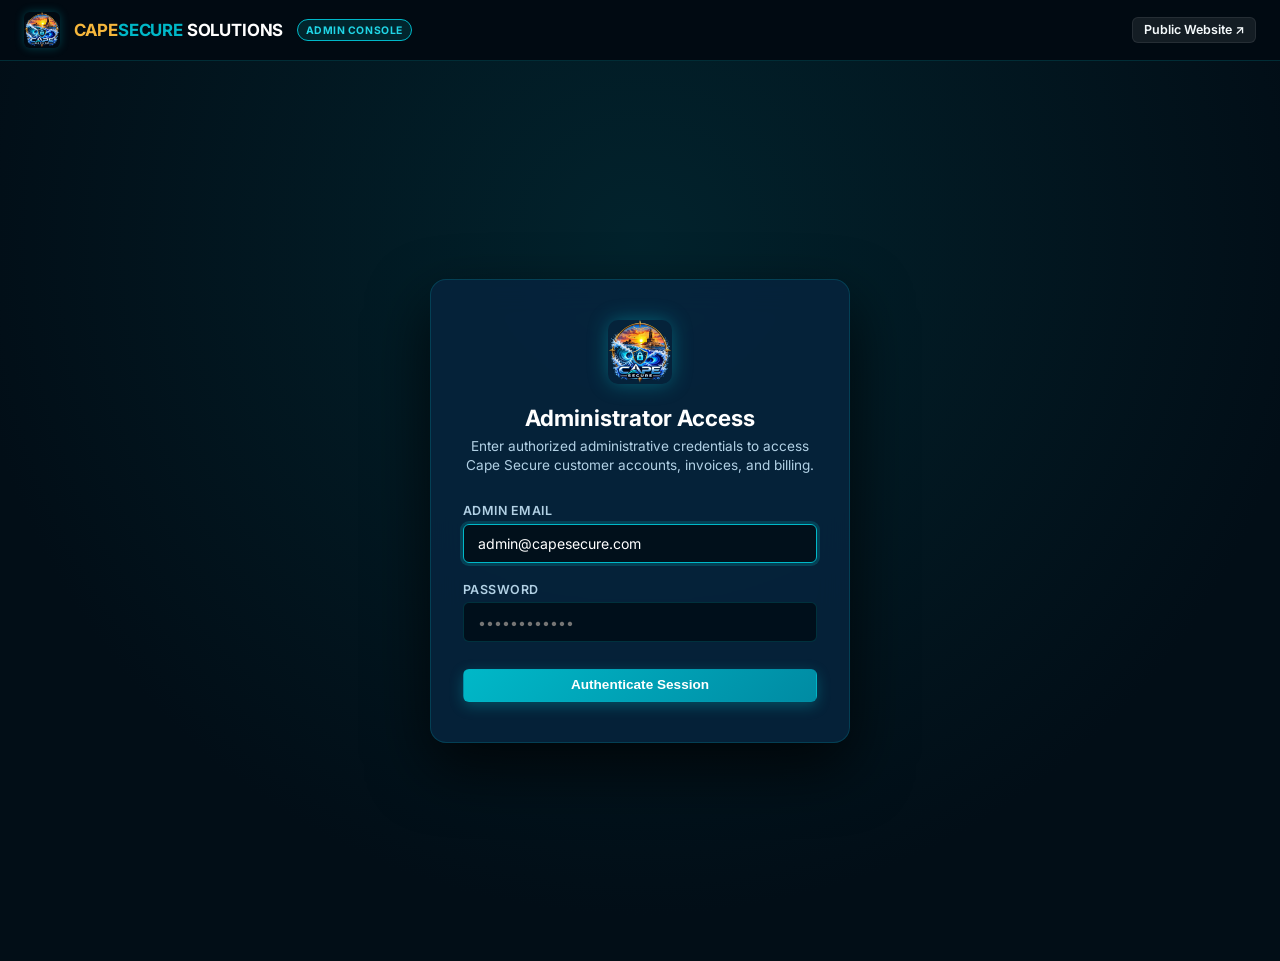
<file: index.html>
<!DOCTYPE html>
<html lang="en">
<head>
  <meta charset="utf-8">
  <meta name="viewport" content="width=device-width, initial-scale=1.0">
  <title>Admin Control Center — Cape Secure Solutions</title>
  <meta name="robots" content="noindex, nofollow">
  <link rel="icon" type="image/png" href="assets/logo/favicon.png">
  <link rel="preconnect" href="https://fonts.googleapis.com">
  <link rel="preconnect" href="https://fonts.gstatic.com" crossorigin>
  <link href="https://fonts.googleapis.com/css2?family=Inter:wght@400;500;600;700;800&display=swap" rel="stylesheet">
  <link rel="stylesheet" href="style.css?v=2.0">
</head>
<body>

  <!-- Top Navbar -->
  <header class="admin-navbar">
    <div class="admin-brand">
      <img src="assets/logo/cape-secure-logo.png" alt="Cape Secure Logo">
      <div class="admin-brand-title">
        <span class="cape">CAPE</span><span class="secure">SECURE</span> SOLUTIONS
      </div>
      <span class="admin-badge">ADMIN CONSOLE</span>
    </div>

    <div class="admin-nav-actions">
      <div class="user-pill" id="userPill" style="display: none;">
        <span class="user-status-dot"></span>
        <span id="userEmailDisplay">admin@capesecure.com</span>
      </div>
      <a href="https://capesecure.vercel.app/" target="_blank" rel="noopener" class="btn btn-secondary btn-sm" id="btnViewPublic">
        Public Website &nearr;
      </a>
      <button type="button" class="btn btn-secondary btn-sm" id="btnLogout" style="display: none;">
        Logout
      </button>
    </div>
  </header>

  <!-- Login Gate (Shown when not authenticated) -->
  <main class="login-view" id="loginGate">
    <div class="login-card">
      <img src="assets/logo/cape-secure-logo.png" alt="Cape Secure Logo" class="login-logo">
      <h1 class="login-title">Administrator Access</h1>
      <p class="login-subtitle">
        Enter authorized administrative credentials to access Cape Secure customer accounts, invoices, and billing.
      </p>

      <div class="login-alert" id="loginAlert"></div>

      <form id="adminLoginForm">
        <div class="form-group" style="text-align: left;">
          <label class="form-label" for="loginEmail">Admin Email</label>
          <input type="email" id="loginEmail" class="form-input" placeholder="admin@capesecure.com" value="admin@capesecure.com" required autofocus>
        </div>
        <div class="form-group" style="text-align: left;">
          <label class="form-label" for="loginPassword">Password</label>
          <input type="password" id="loginPassword" class="form-input" placeholder="••••••••••••" required>
        </div>
        <button type="submit" class="btn btn-primary" style="width: 100%; margin-top: 0.5rem;" id="btnLoginSubmit">
          Authenticate Session
        </button>
      </form>
    </div>
  </main>

  <!-- Authenticated Admin Layout (Shown when logged in) -->
  <div class="admin-container" id="adminDashboard" style="display: none;">

    <!-- Left Navigation Sidebar -->
    <aside class="admin-sidebar">
      <span class="sidebar-heading">Main Navigation</span>
      <div class="admin-nav-item active" data-tab="dashboard">
        <span class="nav-icon">📊</span> Dashboard
      </div>
      <div class="admin-nav-item" data-tab="enquiries">
        <span class="nav-icon">📥</span> Customer Enquiries
      </div>
      <div class="admin-nav-item" data-tab="customers">
        <span class="nav-icon">👥</span> Customers
      </div>
      <div class="admin-nav-item" data-tab="orders">
        <span class="nav-icon">📋</span> Orders & Requests
      </div>
      <div class="admin-nav-item" data-tab="quotations">
        <span class="nav-icon">📑</span> Quotations
      </div>
      <div class="admin-nav-item" data-tab="invoices">
        <span class="nav-icon">🧾</span> Invoices & Payments
      </div>
      <div class="admin-nav-item" data-tab="projects">
        <span class="nav-icon">🚀</span> Projects
      </div>

      <span class="sidebar-heading" style="margin-top: 1rem;">System & Audit</span>
      <div class="admin-nav-item" data-tab="emails">
        <span class="nav-icon">✉️</span> Email Logs
      </div>
      <div class="admin-nav-item" data-tab="audit">
        <span class="nav-icon">📜</span> Audit Logs
      </div>
      <div class="admin-nav-item" data-tab="settings">
        <span class="nav-icon">⚙️</span> Company Settings
      </div>
    </aside>

    <!-- Content Workspace -->
    <main class="admin-main">

      <!-- ===================================================================
           TAB 1: DASHBOARD
           =================================================================== -->
      <section class="tab-pane active" id="tab-dashboard">
        <div class="section-header">
          <div>
            <h2 class="section-title">Operations Command Center</h2>
            <p class="section-desc">Real-time status of enquiries, quotations, billings, and active developments.</p>
          </div>
          <button class="btn btn-secondary btn-sm" id="btnRefreshDashboard">↻ Refresh</button>
        </div>

        <!-- KPI Metrics Grid -->
        <div class="metrics-grid">
          <div class="metric-card">
            <span class="metric-label">New Enquiries</span>
            <span class="metric-val aqua" id="statNewEnquiries">0</span>
          </div>
          <div class="metric-card">
            <span class="metric-label">Reviewing</span>
            <span class="metric-val cyan" id="statReviewing">0</span>
          </div>
          <div class="metric-card">
            <span class="metric-label">Quotations Pending</span>
            <span class="metric-val gold" id="statQuotationPending">0</span>
          </div>
          <div class="metric-card">
            <span class="metric-label">Payment Pending</span>
            <span class="metric-val orange" id="statPaymentPending">0</span>
          </div>
          <div class="metric-card">
            <span class="metric-label">Active Projects</span>
            <span class="metric-val" id="statActiveProjects">0</span>
          </div>
          <div class="metric-card">
            <span class="metric-label">Total Revenue</span>
            <span class="metric-val green" id="statRevenue">₹0</span>
          </div>
          <div class="metric-card">
            <span class="metric-label">Outstanding Balance</span>
            <span class="metric-val gold" id="statBalance">₹0</span>
          </div>
          <div class="metric-card">
            <span class="metric-label">Total Enquiries</span>
            <span class="metric-val" id="statTotalEnquiries">0</span>
          </div>
        </div>

        <!-- Recent Activity Feed -->
        <div class="admin-card">
          <div class="card-title">
            <span>Recent Activity Audit Feed</span>
            <button class="btn btn-secondary btn-sm" onclick="switchTab('audit')">View All Logs &rarr;</button>
          </div>
          <div class="table-responsive">
            <table class="admin-table">
              <thead>
                <tr>
                  <th>Timestamp</th>
                  <th>Action</th>
                  <th>Entity ID</th>
                  <th>Actor</th>
                  <th>Details</th>
                </tr>
              </thead>
              <tbody id="dashboardActivityTable">
                <tr><td colspan="5" style="text-align: center; color: var(--admin-text-dim);">Loading activities...</td></tr>
              </tbody>
            </table>
          </div>
        </div>
      </section>

      <!-- ===================================================================
           TAB: CUSTOMER ENQUIRIES & WORKFLOW
           =================================================================== -->
      <section class="tab-pane" id="tab-enquiries">
        <div class="section-header">
          <div>
            <h2 class="section-title">Customer Enquiries & Quotation Flow</h2>
            <p class="section-desc">Authoritative customer project requests, status workflow progression, and quotation conversion.</p>
          </div>
          <button class="btn btn-secondary btn-sm" id="btnRefreshEnquiries">↻ Refresh</button>
        </div>

        <div class="filter-bar">
          <div class="search-input-wrap">
            <span class="search-icon">🔍</span>
            <input type="text" class="form-input" id="searchEnquiries" placeholder="Search by enquiry ID, customer, business, email...">
          </div>
          <div style="display: flex; gap: 0.5rem;">
            <select class="form-select" id="filterEnquiryStatus" style="width: 200px;">
              <option value="">All Statuses</option>
              <option value="NEW">NEW</option>
              <option value="REVIEWING">REVIEWING</option>
              <option value="CONTACTED">CONTACTED</option>
              <option value="QUOTATION_PREPARED">QUOTATION_PREPARED</option>
              <option value="QUOTATION_SENT">QUOTATION_SENT</option>
              <option value="CUSTOMER_APPROVED">CUSTOMER_APPROVED</option>
              <option value="PAYMENT_PENDING">PAYMENT_PENDING</option>
              <option value="PAYMENT_RECEIVED">PAYMENT_RECEIVED</option>
              <option value="PROJECT_STARTED">PROJECT_STARTED</option>
              <option value="IN_PROGRESS">IN_PROGRESS</option>
              <option value="COMPLETED">COMPLETED</option>
              <option value="CLOSED">CLOSED</option>
              <option value="ON_HOLD">ON_HOLD</option>
              <option value="CANCELLED">CANCELLED</option>
              <option value="REJECTED">REJECTED</option>
            </select>
          </div>
        </div>

        <div class="admin-card">
          <div class="table-responsive">
            <table class="admin-table">
              <thead>
                <tr>
                  <th>Enquiry ID</th>
                  <th>Customer & Business</th>
                  <th>Contact Details</th>
                  <th>Package & Budget</th>
                  <th>Workflow Status</th>
                  <th>Assigned Admin</th>
                  <th>Received Date</th>
                  <th>Actions</th>
                </tr>
              </thead>
              <tbody id="enquiriesTableBody">
                <tr><td colspan="8" style="text-align: center; color: var(--admin-text-dim);">Loading customer enquiries...</td></tr>
              </tbody>
            </table>
          </div>
        </div>
      </section>

      <!-- ===================================================================
           TAB 2: CUSTOMERS
           =================================================================== -->
      <section class="tab-pane" id="tab-customers">
        <div class="section-header">
          <div>
            <h2 class="section-title">Customer Management</h2>
            <p class="section-desc">Directory of all client accounts, order volume, and billing history.</p>
          </div>
        </div>

        <div class="filter-bar">
          <div class="search-input-wrap">
            <span class="search-icon">🔍</span>
            <input type="text" class="form-input" id="searchCustomers" placeholder="Search by name, business, email...">
          </div>
        </div>

        <div class="admin-card">
          <div class="table-responsive">
            <table class="admin-table">
              <thead>
                <tr>
                  <th>Customer ID</th>
                  <th>Client Name</th>
                  <th>Business / Entity</th>
                  <th>Contact</th>
                  <th>Orders</th>
                  <th>Invoices</th>
                  <th>Total Billed</th>
                  <th>Balance</th>
                  <th>Payment Status</th>
                  <th>Actions</th>
                </tr>
              </thead>
              <tbody id="customersTableBody">
                <tr><td colspan="10" style="text-align: center; color: var(--admin-text-dim);">Loading customer data...</td></tr>
              </tbody>
            </table>
          </div>
        </div>
      </section>

      <!-- ===================================================================
           TAB 3: ORDERS & REQUESTS
           =================================================================== -->
      <section class="tab-pane" id="tab-orders">
        <div class="section-header">
          <div>
            <h2 class="section-title">Client Requests & Orders</h2>
            <p class="section-desc">Inbound quotes, package selections, and project requirements from the public website.</p>
          </div>
        </div>

        <div class="filter-bar">
          <div class="search-input-wrap">
            <span class="search-icon">🔍</span>
            <input type="text" class="form-input" id="searchOrders" placeholder="Search order ID, client...">
          </div>
          <div style="display: flex; gap: 0.5rem;">
            <select class="form-select" id="filterOrderStatus" style="width: 180px;">
              <option value="">All Statuses</option>
              <option value="enquiry">Enquiry / New</option>
              <option value="quotation">Quotation Created</option>
              <option value="approved">Quotation Approved</option>
              <option value="invoiceGenerated">Invoice Generated</option>
              <option value="paid">Paid</option>
              <option value="development">Development</option>
              <option value="delivered">Delivered</option>
            </select>
          </div>
        </div>

        <div class="admin-card">
          <div class="table-responsive">
            <table class="admin-table">
              <thead>
                <tr>
                  <th>Order ID</th>
                  <th>Client</th>
                  <th>Package / Plan</th>
                  <th>Requirements</th>
                  <th>Calculated Total</th>
                  <th>Status</th>
                  <th>Date</th>
                  <th>Actions</th>
                </tr>
              </thead>
              <tbody id="ordersTableBody">
                <tr><td colspan="8" style="text-align: center; color: var(--admin-text-dim);">Loading orders...</td></tr>
              </tbody>
            </table>
          </div>
        </div>
      </section>

      <!-- ===================================================================
           TAB 4: QUOTATIONS
           =================================================================== -->
      <section class="tab-pane" id="tab-quotations">
        <div class="section-header">
          <div>
            <h2 class="section-title">Quotation Management</h2>
            <p class="section-desc">Create formal digital quotations with line items, tax, and automatic PDF rendering.</p>
          </div>
          <button class="btn btn-gold" id="btnOpenCreateQuoteModal">+ Create Quotation</button>
        </div>

        <div class="admin-card">
          <div class="table-responsive">
            <table class="admin-table">
              <thead>
                <tr>
                  <th>Quotation ID</th>
                  <th>Order Ref</th>
                  <th>Client</th>
                  <th>Issue Date</th>
                  <th>Valid Until</th>
                  <th>Quoted Total</th>
                  <th>Status</th>
                  <th>Actions</th>
                </tr>
              </thead>
              <tbody id="quotationsTableBody">
                <tr><td colspan="8" style="text-align: center; color: var(--admin-text-dim);">Loading quotations...</td></tr>
              </tbody>
            </table>
          </div>
        </div>
      </section>

      <!-- ===================================================================
           TAB 5: INVOICES & PAYMENTS
           =================================================================== -->
      <section class="tab-pane" id="tab-invoices">
        <div class="section-header">
          <div>
            <h2 class="section-title">Invoices & Billing</h2>
            <p class="section-desc">Official tax invoices, payment reconciliation, and balance monitoring.</p>
          </div>
          <button class="btn btn-gold" id="btnOpenCreateInvoiceModal">+ Create Invoice</button>
        </div>

        <div class="admin-card">
          <div class="table-responsive">
            <table class="admin-table">
              <thead>
                <tr>
                  <th>Invoice ID</th>
                  <th>Order Ref</th>
                  <th>Client</th>
                  <th>Due Date</th>
                  <th>Invoice Total</th>
                  <th>Amount Paid</th>
                  <th>Balance Due</th>
                  <th>Payment Status</th>
                  <th>Actions</th>
                </tr>
              </thead>
              <tbody id="invoicesTableBody">
                <tr><td colspan="9" style="text-align: center; color: var(--admin-text-dim);">Loading invoices...</td></tr>
              </tbody>
            </table>
          </div>
        </div>
      </section>

      <!-- ===================================================================
           TAB 6: PROJECTS LIFECYCLE
           =================================================================== -->
      <section class="tab-pane" id="tab-projects">
        <div class="section-header">
          <div>
            <h2 class="section-title">Project Delivery Lifecycle</h2>
            <p class="section-desc">Manage project milestones: Planning, Design, Development, Testing, Delivery, and Renewals.</p>
          </div>
        </div>

        <div class="admin-card">
          <div class="table-responsive">
            <table class="admin-table">
              <thead>
                <tr>
                  <th>Order ID</th>
                  <th>Client</th>
                  <th>Service</th>
                  <th>Current Stage</th>
                  <th>Kickoff Date</th>
                  <th>Delivery Date</th>
                  <th>Actions</th>
                </tr>
              </thead>
              <tbody id="projectsTableBody">
                <tr><td colspan="7" style="text-align: center; color: var(--admin-text-dim);">Loading projects...</td></tr>
              </tbody>
            </table>
          </div>
        </div>
      </section>

      <!-- ===================================================================
           TAB 7: EMAIL LOGS
           =================================================================== -->
      <section class="tab-pane" id="tab-emails">
        <div class="section-header">
          <div>
            <h2 class="section-title">Transactional Email Logs</h2>
            <p class="section-desc">Brevo transactional email dispatch logs with timestamps and delivery statuses.</p>
          </div>
        </div>

        <div class="admin-card">
          <div class="table-responsive">
            <table class="admin-table">
              <thead>
                <tr>
                  <th>Timestamp</th>
                  <th>Recipient</th>
                  <th>Template / Type</th>
                  <th>Subject</th>
                  <th>Status</th>
                  <th>Reference</th>
                </tr>
              </thead>
              <tbody id="emailLogsTableBody">
                <tr><td colspan="6" style="text-align: center; color: var(--admin-text-dim);">Loading email logs...</td></tr>
              </tbody>
            </table>
          </div>
        </div>
      </section>

      <!-- ===================================================================
           TAB 8: AUDIT LOGS
           =================================================================== -->
      <section class="tab-pane" id="tab-audit">
        <div class="section-header">
          <div>
            <h2 class="section-title">Security & Audit Logs</h2>
            <p class="section-desc">Immutable log of administrator logins, quotation creation, and billing adjustments.</p>
          </div>
        </div>

        <div class="admin-card">
          <div class="table-responsive">
            <table class="admin-table">
              <thead>
                <tr>
                  <th>Timestamp</th>
                  <th>Action</th>
                  <th>Entity ID</th>
                  <th>Actor</th>
                  <th>Details</th>
                </tr>
              </thead>
              <tbody id="auditLogsTableBody">
                <tr><td colspan="5" style="text-align: center; color: var(--admin-text-dim);">Loading audit logs...</td></tr>
              </tbody>
            </table>
          </div>
        </div>
      </section>

      <!-- ===================================================================
           TAB 9: COMPANY SETTINGS
           =================================================================== -->
      <section class="tab-pane" id="tab-settings">
        <div class="section-header">
          <div>
            <h2 class="section-title">Company Settings</h2>
            <p class="section-desc">Configure business branding, payment details (UPI/Bank), and invoice defaults.</p>
          </div>
          <button class="btn btn-primary" id="btnSaveSettings">Save Settings</button>
        </div>

        <form id="settingsForm">
          <div class="admin-card">
            <div class="card-title">Business Profile & Contact</div>
            <div class="form-grid-2">
              <div class="form-group">
                <label class="form-label">Brand Name</label>
                <input type="text" class="form-input" id="cfgBrandName" required>
              </div>
              <div class="form-group">
                <label class="form-label">Legal Name</label>
                <input type="text" class="form-input" id="cfgLegalName" required>
              </div>
              <div class="form-group">
                <label class="form-label">Email</label>
                <input type="email" class="form-input" id="cfgEmail" required>
              </div>
              <div class="form-group">
                <label class="form-label">Phone</label>
                <input type="text" class="form-input" id="cfgPhone" required>
              </div>
              <div class="form-group">
                <label class="form-label">WhatsApp Number</label>
                <input type="text" class="form-input" id="cfgWhatsApp" required>
              </div>
              <div class="form-group">
                <label class="form-label">City, State</label>
                <input type="text" class="form-input" id="cfgCityState" required>
              </div>
            </div>
          </div>

          <div class="admin-card">
            <div class="card-title">Banking & UPI Payment Configuration</div>
            <div class="form-grid-3">
              <div class="form-group">
                <label class="form-label">UPI ID</label>
                <input type="text" class="form-input" id="cfgUpiId">
              </div>
              <div class="form-group">
                <label class="form-label">Bank Name</label>
                <input type="text" class="form-input" id="cfgBankName">
              </div>
              <div class="form-group">
                <label class="form-label">Account Number</label>
                <input type="text" class="form-input" id="cfgAccountNo">
              </div>
              <div class="form-group">
                <label class="form-label">IFSC Code</label>
                <input type="text" class="form-input" id="cfgIfsc">
              </div>
              <div class="form-group">
                <label class="form-label">Branch</label>
                <input type="text" class="form-input" id="cfgBranch">
              </div>
              <div class="form-group">
                <label class="form-label">GST / Tax Rate (%)</label>
                <input type="number" class="form-input" id="cfgTaxRate" step="0.5">
              </div>
            </div>
          </div>

          <div class="admin-card">
            <div class="card-title">Default Terms & Conditions</div>
            <div class="form-group">
              <label class="form-label">Quotation Terms</label>
              <textarea class="form-textarea" id="cfgQuoteTerms" rows="3"></textarea>
            </div>
            <div class="form-group">
              <label class="form-label">Invoice Terms</label>
              <textarea class="form-textarea" id="cfgInvoiceTerms" rows="3"></textarea>
            </div>
          </div>
        </form>
      </section>

    </main>
  </div>

  <!-- =========================================================================
       MODALS
       ========================================================================= -->

  <!-- Modal: Create Quotation -->
  <div class="modal-overlay" id="modalCreateQuote">
    <div class="modal-card">
      <div class="modal-header">
        <h3 class="modal-title">Create Formal Quotation</h3>
        <button class="modal-close" onclick="closeModal('modalCreateQuote')">&times;</button>
      </div>
      <div class="modal-body">
        <form id="createQuoteForm">
          <div class="form-group">
            <label class="form-label">Select Order Reference</label>
            <select class="form-select" id="quoteOrderIdSelect" required>
              <option value="">Select an order...</option>
            </select>
          </div>
          <div class="form-grid-2">
            <div class="form-group">
              <label class="form-label">Issue Date</label>
              <input type="date" class="form-input" id="quoteIssueDate" required>
            </div>
            <div class="form-group">
              <label class="form-label">Valid Until</label>
              <input type="date" class="form-input" id="quoteValidUntil" required>
            </div>
          </div>
          <div class="form-group">
            <label class="form-label">Quotation Notes</label>
            <textarea class="form-textarea" id="quoteNotes" rows="2" placeholder="Custom note for the client..."></textarea>
          </div>
          <div class="form-group" style="margin-top: 0.5rem;">
            <label style="display: flex; align-items: center; gap: 0.5rem; font-size: 0.85rem; cursor: pointer;">
              <input type="checkbox" id="quoteSendEmail" checked>
              Auto-dispatch Quotation Email with PDF link to client
            </label>
          </div>
        </form>
      </div>
      <div class="modal-footer">
        <button type="button" class="btn btn-secondary" onclick="closeModal('modalCreateQuote')">Cancel</button>
        <button type="button" class="btn btn-primary" id="btnSubmitCreateQuote">Generate Quotation</button>
      </div>
    </div>
  </div>

  <!-- Modal: Create Invoice -->
  <div class="modal-overlay" id="modalCreateInvoice">
    <div class="modal-card">
      <div class="modal-header">
        <h3 class="modal-title">Generate Tax Invoice</h3>
        <button class="modal-close" onclick="closeModal('modalCreateInvoice')">&times;</button>
      </div>
      <div class="modal-body">
        <form id="createInvoiceForm">
          <div class="form-group">
            <label class="form-label">Select Order Reference</label>
            <select class="form-select" id="invoiceOrderIdSelect" required>
              <option value="">Select an order...</option>
            </select>
          </div>
          <div class="form-grid-2">
            <div class="form-group">
              <label class="form-label">Invoice Date</label>
              <input type="date" class="form-input" id="invoiceDate" required>
            </div>
            <div class="form-group">
              <label class="form-label">Due Date</label>
              <input type="date" class="form-input" id="invoiceDueDate" required>
            </div>
          </div>
          <div class="form-group">
            <label class="form-label">Invoice Notes</label>
            <textarea class="form-textarea" id="invoiceNotes" rows="2" placeholder="Payment terms or instructions..."></textarea>
          </div>
          <div class="form-group" style="margin-top: 0.5rem;">
            <label style="display: flex; align-items: center; gap: 0.5rem; font-size: 0.85rem; cursor: pointer;">
              <input type="checkbox" id="invoiceSendEmail" checked>
              Auto-dispatch Invoice Email with PDF link to client
            </label>
          </div>
        </form>
      </div>
      <div class="modal-footer">
        <button type="button" class="btn btn-secondary" onclick="closeModal('modalCreateInvoice')">Cancel</button>
        <button type="button" class="btn btn-primary" id="btnSubmitCreateInvoice">Issue Invoice</button>
      </div>
    </div>
  </div>

  <!-- Modal: Record Payment -->
  <div class="modal-overlay" id="modalRecordPayment">
    <div class="modal-card">
      <div class="modal-header">
        <h3 class="modal-title">Record Payment</h3>
        <button class="modal-close" onclick="closeModal('modalRecordPayment')">&times;</button>
      </div>
      <div class="modal-body">
        <form id="recordPaymentForm">
          <input type="hidden" id="payInvoiceId">
          <div class="form-group">
            <label class="form-label">Invoice Reference</label>
            <input type="text" class="form-input" id="payInvoiceDisplay" readonly>
          </div>
          <div class="form-grid-2">
            <div class="form-group">
              <label class="form-label">Amount (₹)</label>
              <input type="number" class="form-input" id="payAmount" min="1" step="any" required>
            </div>
            <div class="form-group">
              <label class="form-label">Payment Method</label>
              <select class="form-select" id="payMethod">
                <option value="UPI">UPI / GPay / PhonePe</option>
                <option value="Bank Transfer">Bank Transfer (NEFT/IMPS)</option>
                <option value="Cash">Cash</option>
                <option value="Gateway">Online Gateway</option>
                <option value="Other">Other</option>
              </select>
            </div>
          </div>
          <div class="form-grid-2">
            <div class="form-group">
              <label class="form-label">Transaction / Ref ID</label>
              <input type="text" class="form-input" id="payRefId" placeholder="UTR or Transaction #">
            </div>
            <div class="form-group">
              <label class="form-label">Payment Date</label>
              <input type="date" class="form-input" id="payDate" required>
            </div>
          </div>
          <div class="form-group">
            <label class="form-label">Payment Notes</label>
            <input type="text" class="form-input" id="payNotes" placeholder="Advance 50%, Final settlement, etc.">
          </div>
          <div class="form-group">
            <label style="display: flex; align-items: center; gap: 0.5rem; font-size: 0.85rem; cursor: pointer;">
              <input type="checkbox" id="paySendReceipt" checked>
              Send Payment Confirmation & Receipt Email to client
            </label>
          </div>
        </form>
      </div>
      <div class="modal-footer">
        <button type="button" class="btn btn-secondary" onclick="closeModal('modalRecordPayment')">Cancel</button>
        <button type="button" class="btn btn-primary" id="btnSubmitPayment">Record Payment</button>
      </div>
    </div>
  </div>

  <!-- Modal: Customer Enquiry Detail & Workflow Actions -->
  <div class="modal-overlay" id="modalEnquiryDetail">
    <div class="modal-card" style="max-width: 800px;">
      <div class="modal-header">
        <h3 class="modal-title" id="enqModalTitle">Customer Enquiry</h3>
        <button class="modal-close" onclick="closeModal('modalEnquiryDetail')">&times;</button>
      </div>
      <div class="modal-body" id="enqModalBody">
        <!-- Rendered dynamically by renderEnquiryModal -->
      </div>
      <div class="modal-footer" style="display: flex; justify-content: space-between; align-items: center;">
        <button type="button" class="btn btn-gold" id="btnEnqCreateQuotation">Prepare Quotation &rarr;</button>
        <button type="button" class="btn btn-secondary" onclick="closeModal('modalEnquiryDetail')">Close</button>
      </div>
    </div>
  </div>

  <!-- Modal: Customer Profile & Order History -->
  <div class="modal-overlay" id="modalCustomerProfile">
    <div class="modal-card" style="max-width: 750px;">
      <div class="modal-header">
        <h3 class="modal-title" id="custModalTitle">Customer Profile</h3>
        <button class="modal-close" onclick="closeModal('modalCustomerProfile')">&times;</button>
      </div>
      <div class="modal-body" id="custModalBody">
        <!-- Rendered dynamically -->
      </div>
      <div class="modal-footer">
        <button type="button" class="btn btn-secondary" onclick="closeModal('modalCustomerProfile')">Close</button>
      </div>
    </div>
  </div>

  <!-- Toast Notification Container -->
  <div class="admin-toast-container" id="toastContainer"></div>

  <!-- Scripts -->
  <script src="config.js?v=2.0"></script>
  <script src="app.js?v=2.0"></script>
</body>
</html>
</file>
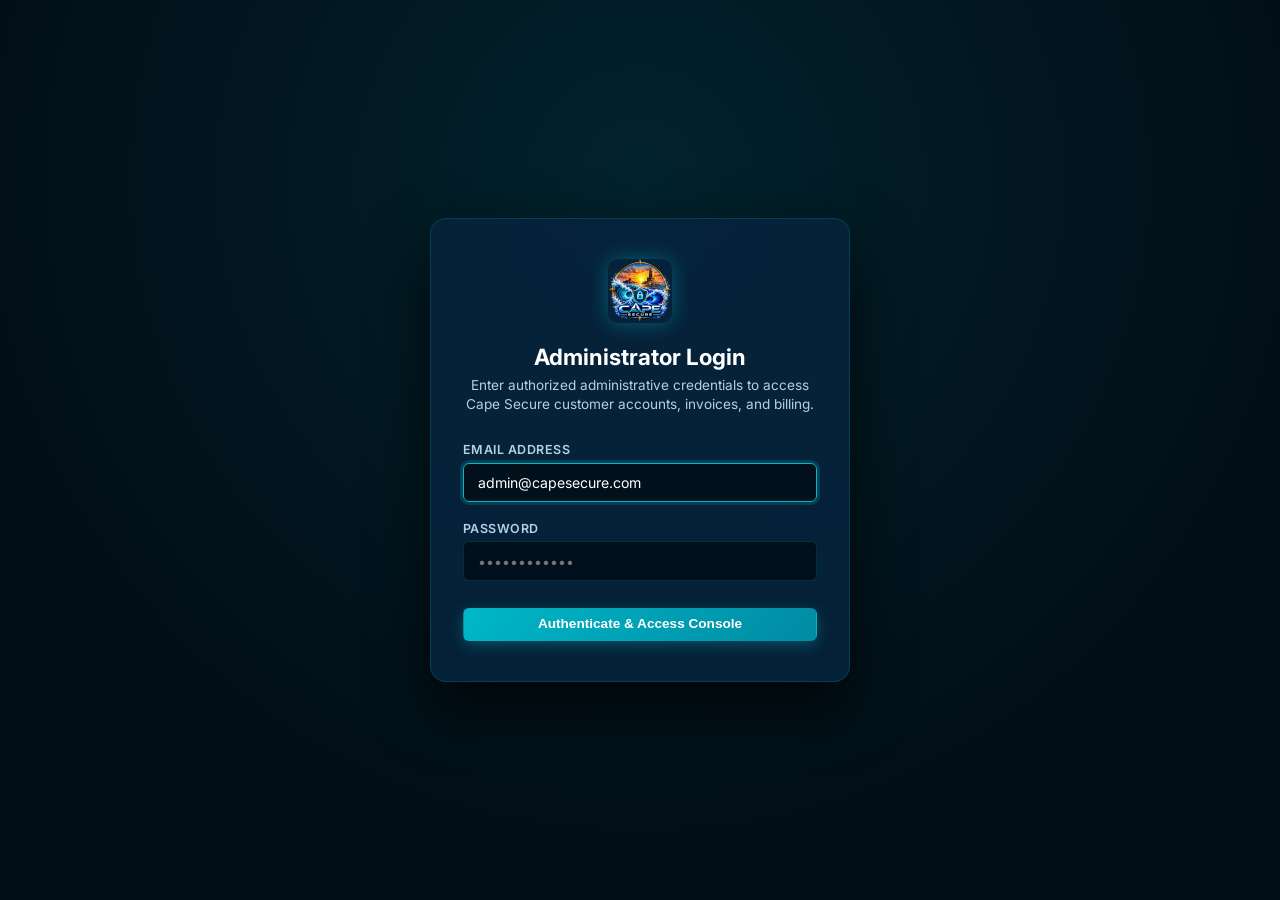
<file: login.html>
<!DOCTYPE html>
<html lang="en">
<head>
  <meta charset="utf-8">
  <meta name="viewport" content="width=device-width, initial-scale=1.0">
  <title>Admin Login — Cape Secure Solutions</title>
  <meta name="robots" content="noindex, nofollow">
  <link rel="icon" type="image/png" href="assets/logo/favicon.png">
  <link rel="preconnect" href="https://fonts.googleapis.com">
  <link rel="preconnect" href="https://fonts.gstatic.com" crossorigin>
  <link href="https://fonts.googleapis.com/css2?family=Inter:wght@400;500;600;700;800&display=swap" rel="stylesheet">
  <link rel="stylesheet" href="style.css?v=2.0">
</head>
<body style="background: #020e17;">

  <div class="login-view">
    <div class="login-card">
      <img src="assets/logo/cape-secure-logo.png" alt="Cape Secure Logo" class="login-logo">
      <h1 class="login-title">Administrator Login</h1>
      <p class="login-subtitle">
        Enter authorized administrative credentials to access Cape Secure customer accounts, invoices, and billing.
      </p>

      <div class="login-alert" id="loginAlert"></div>

      <form id="standaloneLoginForm">
        <div class="form-group" style="text-align: left;">
          <label class="form-label" for="standaloneEmail">Email Address</label>
          <input type="email" id="standaloneEmail" class="form-input" placeholder="admin@capesecure.com" value="admin@capesecure.com" required autofocus>
        </div>
        <div class="form-group" style="text-align: left;">
          <label class="form-label" for="standalonePassword">Password</label>
          <input type="password" id="standalonePassword" class="form-input" placeholder="••••••••••••" required>
        </div>
        <button type="submit" class="btn btn-primary" style="width: 100%; margin-top: 0.5rem;" id="btnLoginSubmit">
          Authenticate & Access Console
        </button>
      </form>
    </div>
  </div>

  <div class="admin-toast-container" id="toastContainer"></div>

  <script src="config.js?v=2.0"></script>
  <script>
    const form = document.getElementById('standaloneLoginForm');
    const alertBox = document.getElementById('loginAlert');
    const apiBase = (window.ADMIN_CONFIG && window.ADMIN_CONFIG.API_BASE_URL) || window.location.origin;

    form.addEventListener('submit', async (e) => {
      e.preventDefault();
      const email = document.getElementById('standaloneEmail').value.trim();
      const password = document.getElementById('standalonePassword').value;
      const btn = document.getElementById('btnLoginSubmit');

      btn.disabled = true;
      btn.innerText = 'Verifying Credentials...';
      alertBox.className = 'login-alert';
      alertBox.style.display = 'none';

      const configuredAdmin = (window.ADMIN_CONFIG && window.ADMIN_CONFIG.ADMIN_CREDENTIALS) || {
        email: 'admin@capesecure.com',
        password: 'CapeSecure@2026!',
        name: 'Master Administrator',
        role: 'admin'
      };

      const isMasterAdmin = (
        email.toLowerCase() === configuredAdmin.email.toLowerCase() &&
        password === configuredAdmin.password
      );

      try {
        const res = await fetch(`${apiBase}/api/auth/login`, {
          method: 'POST',
          headers: { 'Content-Type': 'application/json' },
          body: JSON.stringify({ email, password })
        });
        const data = await res.json().catch(() => ({}));

        if (res.ok && data.success && data.token) {
          localStorage.setItem('cape_admin_session_token', data.token);
          if (data.user) {
            localStorage.setItem('cape_admin_user', JSON.stringify(data.user));
          }
          window.location.href = 'index.html';
          return;
        }

        if (isMasterAdmin) {
          const masterToken = 'cs_admin_' + btoa(`${configuredAdmin.email}:${Date.now()}`);
          localStorage.setItem('cape_admin_session_token', masterToken);
          localStorage.setItem('cape_admin_user', JSON.stringify({
            email: configuredAdmin.email,
            name: configuredAdmin.name,
            role: configuredAdmin.role
          }));
          window.location.href = 'index.html';
          return;
        }

        alertBox.className = 'login-alert error';
        alertBox.innerText = data.message || 'Invalid administrator email or password.';
        alertBox.style.display = 'block';
      } catch (err) {
        if (isMasterAdmin) {
          const masterToken = 'cs_admin_' + btoa(`${configuredAdmin.email}:${Date.now()}`);
          localStorage.setItem('cape_admin_session_token', masterToken);
          localStorage.setItem('cape_admin_user', JSON.stringify({
            email: configuredAdmin.email,
            name: configuredAdmin.name,
            role: configuredAdmin.role
          }));
          window.location.href = 'index.html';
          return;
        }
        alertBox.className = 'login-alert error';
        alertBox.innerText = 'Unable to connect to backend API server.';
        alertBox.style.display = 'block';
      } finally {
        btn.disabled = false;
        btn.innerText = 'Authenticate & Access Console';
      }
    });
  </script>
</body>
</html>
</file>
<file: style.css>
/* ==========================================================================
   Cape Secure Solutions — Standalone Admin Application Stylesheet
   Theme: Deep Maritime Cyber Navy (#020e17, #031422, #00b8c8, #f6b73c)
   ========================================================================== */

:root {
  --admin-bg-base: #020e17;
  --admin-bg-card: rgba(6, 36, 61, 0.72);
  --admin-bg-card-hover: rgba(10, 48, 80, 0.88);
  --admin-header-bg: #010a12;
  --admin-sidebar-bg: #020f1a;
  
  --admin-border: rgba(0, 184, 200, 0.2);
  --admin-border-subtle: rgba(255, 255, 255, 0.08);
  --admin-border-highlight: #00b8c8;
  
  --admin-cyan: #00b8c8;
  --admin-aqua: #20d5e6;
  --admin-gold: #f6b73c;
  --admin-green: #10b981;
  --admin-red: #ef4444;
  --admin-orange: #f97316;
  
  --admin-text-main: #f5fafc;
  --admin-text-sub: #b2d1e5;
  --admin-text-dim: #7899b5;
  
  --font-family: 'Inter', system-ui, -apple-system, BlinkMacSystemFont, "Segoe UI", Roboto, sans-serif;
  --radius-sm: 6px;
  --radius-md: 10px;
  --radius-lg: 16px;
  --shadow-card: 0 8px 32px 0 rgba(0, 0, 0, 0.37);
  --transition: all 0.2s cubic-bezier(0.16, 1, 0.3, 1);
}

* {
  box-sizing: border-box;
  margin: 0;
  padding: 0;
}

body {
  font-family: var(--font-family);
  background-color: var(--admin-bg-base);
  color: var(--admin-text-main);
  min-height: 100vh;
  display: flex;
  flex-direction: column;
  overflow-x: hidden;
  -webkit-font-smoothing: antialiased;
}

/* ==========================================================================
   Top Header / Navbar
   ========================================================================== */
.admin-navbar {
  background: var(--admin-header-bg);
  border-bottom: 1px solid var(--admin-border);
  padding: 0.75rem 1.5rem;
  display: flex;
  align-items: center;
  justify-content: space-between;
  position: sticky;
  top: 0;
  z-index: 1000;
  backdrop-filter: blur(12px);
}

.admin-brand {
  display: flex;
  align-items: center;
  gap: 0.85rem;
  text-decoration: none;
  color: #fff;
}

.admin-brand img {
  width: 36px;
  height: 36px;
  border-radius: var(--radius-sm);
  object-fit: cover;
  box-shadow: 0 0 10px rgba(0, 184, 200, 0.3);
}

.admin-brand-title {
  font-size: 1.05rem;
  font-weight: 700;
  letter-spacing: -0.01em;
}

.admin-brand-title span.cape { color: var(--admin-gold); }
.admin-brand-title span.secure { color: var(--admin-cyan); }

.admin-badge {
  font-size: 0.65rem;
  background: rgba(0, 184, 200, 0.15);
  border: 1px solid var(--admin-cyan);
  color: var(--admin-aqua);
  padding: 0.2rem 0.5rem;
  border-radius: 999px;
  font-weight: 700;
  text-transform: uppercase;
  letter-spacing: 0.05em;
}

.admin-nav-actions {
  display: flex;
  align-items: center;
  gap: 0.75rem;
}

.user-pill {
  display: flex;
  align-items: center;
  gap: 0.5rem;
  font-size: 0.8rem;
  color: var(--admin-text-sub);
  background: rgba(255, 255, 255, 0.04);
  padding: 0.35rem 0.75rem;
  border-radius: 999px;
  border: 1px solid var(--admin-border-subtle);
}

.user-status-dot {
  width: 8px;
  height: 8px;
  background: var(--admin-green);
  border-radius: 50%;
  box-shadow: 0 0 6px var(--admin-green);
}

/* ==========================================================================
   Layout & Sidebar
   ========================================================================== */
.admin-container {
  display: flex;
  flex: 1;
}

.admin-sidebar {
  width: 250px;
  background: var(--admin-sidebar-bg);
  border-right: 1px solid var(--admin-border);
  padding: 1.25rem 0.75rem;
  display: flex;
  flex-direction: column;
  gap: 0.35rem;
  flex-shrink: 0;
}

.sidebar-heading {
  font-size: 0.68rem;
  text-transform: uppercase;
  letter-spacing: 0.08em;
  color: var(--admin-text-dim);
  padding: 0.5rem 0.75rem 0.25rem;
  font-weight: 700;
}

.admin-nav-item {
  display: flex;
  align-items: center;
  gap: 0.75rem;
  padding: 0.7rem 0.85rem;
  border-radius: var(--radius-sm);
  color: var(--admin-text-sub);
  cursor: pointer;
  font-size: 0.88rem;
  font-weight: 500;
  transition: var(--transition);
  border-left: 3px solid transparent;
}

.admin-nav-item:hover {
  background: rgba(0, 184, 200, 0.08);
  color: var(--admin-text-main);
  border-left-color: rgba(0, 184, 200, 0.4);
}

.admin-nav-item.active {
  background: rgba(0, 184, 200, 0.16);
  color: #fff;
  border-left-color: var(--admin-cyan);
  font-weight: 600;
}

.admin-nav-item .nav-icon {
  font-size: 1.1rem;
  width: 22px;
  display: inline-flex;
  justify-content: center;
}

/* ==========================================================================
   Main Content Pane
   ========================================================================== */
.admin-main {
  flex: 1;
  padding: 1.75rem 2rem;
  overflow-y: auto;
  max-width: 1440px;
}

.tab-pane {
  display: none;
  animation: fadeIn 0.25s ease-out;
}

.tab-pane.active {
  display: block;
}

@keyframes fadeIn {
  from { opacity: 0; transform: translateY(4px); }
  to { opacity: 1; transform: translateY(0); }
}

/* Section Header */
.section-header {
  display: flex;
  align-items: center;
  justify-content: space-between;
  margin-bottom: 1.5rem;
  flex-wrap: wrap;
  gap: 1rem;
}

.section-title {
  font-size: 1.4rem;
  font-weight: 700;
  color: #fff;
  display: flex;
  align-items: center;
  gap: 0.5rem;
}

.section-desc {
  font-size: 0.85rem;
  color: var(--admin-text-sub);
  margin-top: 0.2rem;
}

/* ==========================================================================
   KPI Metrics Grid
   ========================================================================== */
.metrics-grid {
  display: grid;
  grid-template-columns: repeat(auto-fit, minmax(200px, 1fr));
  gap: 1rem;
  margin-bottom: 2rem;
}

.metric-card {
  background: var(--admin-bg-card);
  border: 1px solid var(--admin-border);
  padding: 1.25rem;
  border-radius: var(--radius-md);
  position: relative;
  overflow: hidden;
  box-shadow: var(--shadow-card);
  transition: var(--transition);
}

.metric-card:hover {
  transform: translateY(-2px);
  border-color: var(--admin-cyan);
  background: var(--admin-bg-card-hover);
}

.metric-card::after {
  content: '';
  position: absolute;
  top: 0;
  left: 0;
  width: 100%;
  height: 3px;
  background: linear-gradient(90deg, var(--admin-cyan), var(--admin-gold));
}

.metric-label {
  font-size: 0.75rem;
  font-weight: 600;
  text-transform: uppercase;
  letter-spacing: 0.05em;
  color: var(--admin-text-dim);
  display: block;
  margin-bottom: 0.35rem;
}

.metric-val {
  font-size: 1.8rem;
  font-weight: 800;
  color: #fff;
  line-height: 1.1;
}

.metric-val.cyan { color: var(--admin-aqua); }
.metric-val.gold { color: var(--admin-gold); }
.metric-val.green { color: var(--admin-green); }

/* ==========================================================================
   Cards & Data Tables
   ========================================================================== */
.admin-card {
  background: var(--admin-bg-card);
  border: 1px solid var(--admin-border);
  border-radius: var(--radius-md);
  padding: 1.5rem;
  margin-bottom: 1.5rem;
  box-shadow: var(--shadow-card);
}

.card-title {
  font-size: 1.1rem;
  font-weight: 700;
  color: #fff;
  margin-bottom: 1rem;
  display: flex;
  align-items: center;
  justify-content: space-between;
}

.table-responsive {
  width: 100%;
  overflow-x: auto;
  border-radius: var(--radius-sm);
}

.admin-table {
  width: 100%;
  border-collapse: collapse;
  text-align: left;
  font-size: 0.85rem;
}

.admin-table th {
  background: rgba(1, 15, 26, 0.9);
  color: var(--admin-text-sub);
  padding: 0.85rem 1rem;
  font-weight: 600;
  text-transform: uppercase;
  font-size: 0.7rem;
  letter-spacing: 0.06em;
  border-bottom: 1px solid var(--admin-border);
  white-space: nowrap;
}

.admin-table td {
  padding: 0.85rem 1rem;
  border-bottom: 1px solid var(--admin-border-subtle);
  color: var(--admin-text-main);
  vertical-align: middle;
}

.admin-table tbody tr {
  transition: background 0.15s ease;
}

.admin-table tbody tr:hover {
  background: rgba(0, 184, 200, 0.06);
}

/* ==========================================================================
   Badges & Status Pills
   ========================================================================== */
.status-pill {
  display: inline-flex;
  align-items: center;
  gap: 0.35rem;
  padding: 0.25rem 0.6rem;
  border-radius: 999px;
  font-size: 0.72rem;
  font-weight: 700;
  text-transform: uppercase;
  letter-spacing: 0.04em;
  white-space: nowrap;
}

.status-enquiry, .status-new {
  background: rgba(0, 184, 200, 0.15);
  color: var(--admin-aqua);
  border: 1px solid rgba(0, 184, 200, 0.3);
}

.status-reviewing, .status-contacted {
  background: rgba(56, 189, 248, 0.15);
  color: #38bdf8;
  border: 1px solid rgba(56, 189, 248, 0.3);
}

.status-quotation, .status-sent, .status-quotation_prepared, .status-quotation_sent {
  background: rgba(246, 183, 60, 0.15);
  color: var(--admin-gold);
  border: 1px solid rgba(246, 183, 60, 0.3);
}

.status-approved, .status-customer_approved, .status-paid, .status-payment_received, .status-completed {
  background: rgba(16, 185, 129, 0.15);
  color: var(--admin-green);
  border: 1px solid rgba(16, 185, 129, 0.3);
}

.status-pending, .status-payment_pending, .status-invoicegenerated, .status-partiallypaid {
  background: rgba(249, 115, 22, 0.15);
  color: var(--admin-orange);
  border: 1px solid rgba(249, 115, 22, 0.3);
}

.status-development, .status-testing, .status-project_started, .status-in_progress {
  background: rgba(139, 92, 246, 0.15);
  color: #c4b5fd;
  border: 1px solid rgba(139, 92, 246, 0.3);
}

.status-cancelled, .status-rejected {
  background: rgba(239, 68, 68, 0.15);
  color: var(--admin-red);
  border: 1px solid rgba(239, 68, 68, 0.3);
}

.status-on_hold, .status-closed {
  background: rgba(148, 163, 184, 0.15);
  color: #94a3b8;
  border: 1px solid rgba(148, 163, 184, 0.3);
}

/* ==========================================================================
   Buttons & Controls
   ========================================================================== */
.btn {
  display: inline-flex;
  align-items: center;
  justify-content: center;
  gap: 0.45rem;
  padding: 0.55rem 1.1rem;
  border-radius: var(--radius-sm);
  font-size: 0.85rem;
  font-weight: 600;
  cursor: pointer;
  transition: var(--transition);
  border: 1px solid transparent;
  text-decoration: none;
  line-height: 1;
}

.btn-primary {
  background: linear-gradient(135deg, var(--admin-cyan), #008ba3);
  color: #fff;
  box-shadow: 0 4px 14px rgba(0, 184, 200, 0.3);
}

.btn-primary:hover {
  background: linear-gradient(135deg, var(--admin-aqua), var(--admin-cyan));
  transform: translateY(-1px);
  box-shadow: 0 6px 20px rgba(0, 184, 200, 0.45);
}

.btn-secondary {
  background: rgba(255, 255, 255, 0.08);
  color: var(--admin-text-main);
  border-color: var(--admin-border-subtle);
}

.btn-secondary:hover {
  background: rgba(255, 255, 255, 0.14);
  border-color: var(--admin-border);
}

.btn-gold {
  background: linear-gradient(135deg, var(--admin-gold), #d99b26);
  color: #031422;
  font-weight: 700;
}

.btn-gold:hover {
  filter: brightness(1.1);
  transform: translateY(-1px);
}

.btn-sm {
  padding: 0.35rem 0.65rem;
  font-size: 0.78rem;
}

.btn-icon {
  padding: 0.4rem;
  border-radius: var(--radius-sm);
  background: rgba(255, 255, 255, 0.05);
  border: 1px solid var(--admin-border-subtle);
  color: var(--admin-text-sub);
  cursor: pointer;
}

.btn-icon:hover {
  color: #fff;
  border-color: var(--admin-cyan);
}

/* ==========================================================================
   Form Controls
   ========================================================================== */
.form-group {
  margin-bottom: 1.15rem;
}

.form-label {
  display: block;
  font-size: 0.78rem;
  font-weight: 600;
  color: var(--admin-text-sub);
  margin-bottom: 0.35rem;
  text-transform: uppercase;
  letter-spacing: 0.04em;
}

.form-input, .form-select, .form-textarea {
  width: 100%;
  padding: 0.65rem 0.85rem;
  background: rgba(1, 13, 23, 0.85);
  border: 1px solid var(--admin-border);
  border-radius: var(--radius-sm);
  color: #fff;
  font-family: inherit;
  font-size: 0.88rem;
  transition: var(--transition);
}

.form-input:focus, .form-select:focus, .form-textarea:focus {
  outline: none;
  border-color: var(--admin-border-highlight);
  box-shadow: 0 0 0 3px rgba(0, 184, 200, 0.2);
}

.form-grid-2 {
  display: grid;
  grid-template-columns: 1fr 1fr;
  gap: 1rem;
}

.form-grid-3 {
  display: grid;
  grid-template-columns: repeat(3, 1fr);
  gap: 1rem;
}

/* Search and Filters Bar */
.filter-bar {
  display: flex;
  align-items: center;
  justify-content: space-between;
  gap: 1rem;
  margin-bottom: 1.25rem;
  flex-wrap: wrap;
}

.search-input-wrap {
  position: relative;
  min-width: 260px;
}

.search-input-wrap input {
  padding-left: 2rem;
}

.search-icon {
  position: absolute;
  left: 0.7rem;
  top: 50%;
  transform: translateY(-50%);
  color: var(--admin-text-dim);
  font-size: 0.9rem;
}

/* ==========================================================================
   Modals
   ========================================================================== */
.modal-overlay {
  position: fixed;
  top: 0;
  left: 0;
  right: 0;
  bottom: 0;
  background: rgba(1, 10, 18, 0.85);
  backdrop-filter: blur(8px);
  display: none;
  align-items: center;
  justify-content: center;
  z-index: 2000;
  padding: 1.5rem;
}

.modal-overlay.active {
  display: flex;
}

.modal-card {
  background: #04192b;
  border: 1px solid var(--admin-border);
  border-radius: var(--radius-lg);
  width: 100%;
  max-width: 650px;
  max-height: 90vh;
  overflow-y: auto;
  box-shadow: 0 20px 50px rgba(0, 0, 0, 0.6);
  animation: modalPop 0.25s cubic-bezier(0.16, 1, 0.3, 1);
}

@keyframes modalPop {
  from { opacity: 0; transform: scale(0.96); }
  to { opacity: 1; transform: scale(1); }
}

.modal-header {
  padding: 1.25rem 1.5rem;
  border-bottom: 1px solid var(--admin-border);
  display: flex;
  align-items: center;
  justify-content: space-between;
}

.modal-title {
  font-size: 1.2rem;
  font-weight: 700;
  color: #fff;
}

.modal-close {
  background: none;
  border: none;
  color: var(--admin-text-dim);
  font-size: 1.5rem;
  cursor: pointer;
  line-height: 1;
}

.modal-close:hover {
  color: #fff;
}

.modal-body {
  padding: 1.5rem;
}

.modal-footer {
  padding: 1rem 1.5rem;
  border-top: 1px solid var(--admin-border);
  display: flex;
  align-items: center;
  justify-content: flex-end;
  gap: 0.75rem;
}

/* ==========================================================================
   Standalone Login Gate
   ========================================================================== */
.login-view {
  min-height: 100vh;
  display: flex;
  align-items: center;
  justify-content: center;
  padding: 2rem 1rem;
  background: radial-gradient(circle at 50% 20%, rgba(0, 184, 200, 0.12) 0%, rgba(2, 14, 23, 0.98) 70%);
}

.login-card {
  background: rgba(6, 36, 61, 0.88);
  border: 1px solid var(--admin-border);
  border-radius: var(--radius-lg);
  padding: 2.5rem 2rem;
  width: 100%;
  max-width: 420px;
  box-shadow: 0 25px 60px rgba(0, 0, 0, 0.7);
  text-align: center;
  backdrop-filter: blur(16px);
}

.login-logo {
  width: 64px;
  height: 64px;
  border-radius: var(--radius-md);
  margin-bottom: 1rem;
  box-shadow: 0 0 20px rgba(0, 184, 200, 0.4);
}

.login-title {
  font-size: 1.4rem;
  font-weight: 700;
  color: #fff;
  margin-bottom: 0.35rem;
}

.login-subtitle {
  font-size: 0.85rem;
  color: var(--admin-text-sub);
  margin-bottom: 1.75rem;
  line-height: 1.4;
}

.login-alert {
  padding: 0.75rem 1rem;
  border-radius: var(--radius-sm);
  font-size: 0.82rem;
  margin-bottom: 1.25rem;
  text-align: left;
  display: none;
}

.login-alert.error {
  background: rgba(239, 68, 68, 0.18);
  border: 1px solid rgba(239, 68, 68, 0.4);
  color: #fca5a5;
  display: block;
}

.login-alert.info {
  background: rgba(0, 184, 200, 0.18);
  border: 1px solid rgba(0, 184, 200, 0.4);
  color: var(--admin-aqua);
  display: block;
}

/* ==========================================================================
   Toast / Notification System
   ========================================================================== */
.admin-toast-container {
  position: fixed;
  bottom: 2rem;
  right: 2rem;
  z-index: 3000;
  display: flex;
  flex-direction: column;
  gap: 0.75rem;
}

.admin-toast {
  background: #04192b;
  border: 1px solid var(--admin-border);
  border-radius: var(--radius-sm);
  padding: 0.85rem 1.25rem;
  color: #fff;
  font-size: 0.85rem;
  box-shadow: 0 10px 30px rgba(0, 0, 0, 0.5);
  display: flex;
  align-items: center;
  gap: 0.65rem;
  animation: slideInRight 0.25s ease-out;
}

.admin-toast.success { border-left: 4px solid var(--admin-green); }
.admin-toast.error { border-left: 4px solid var(--admin-red); }
.admin-toast.info { border-left: 4px solid var(--admin-cyan); }

@keyframes slideInRight {
  from { opacity: 0; transform: translateX(20px); }
  to { opacity: 1; transform: translateX(0); }
}

/* Responsive */
@media (max-width: 900px) {
  .admin-container {
    flex-direction: column;
  }
  .admin-sidebar {
    width: 100%;
    border-right: none;
    border-bottom: 1px solid var(--admin-border);
    flex-direction: row;
    overflow-x: auto;
    padding: 0.5rem;
  }
  .admin-sidebar .sidebar-heading {
    display: none;
  }
  .admin-nav-item {
    white-space: nowrap;
    padding: 0.5rem 0.75rem;
  }
  .admin-main {
    padding: 1.25rem 1rem;
  }
  .form-grid-2, .form-grid-3 {
    grid-template-columns: 1fr;
  }
}
</file>
